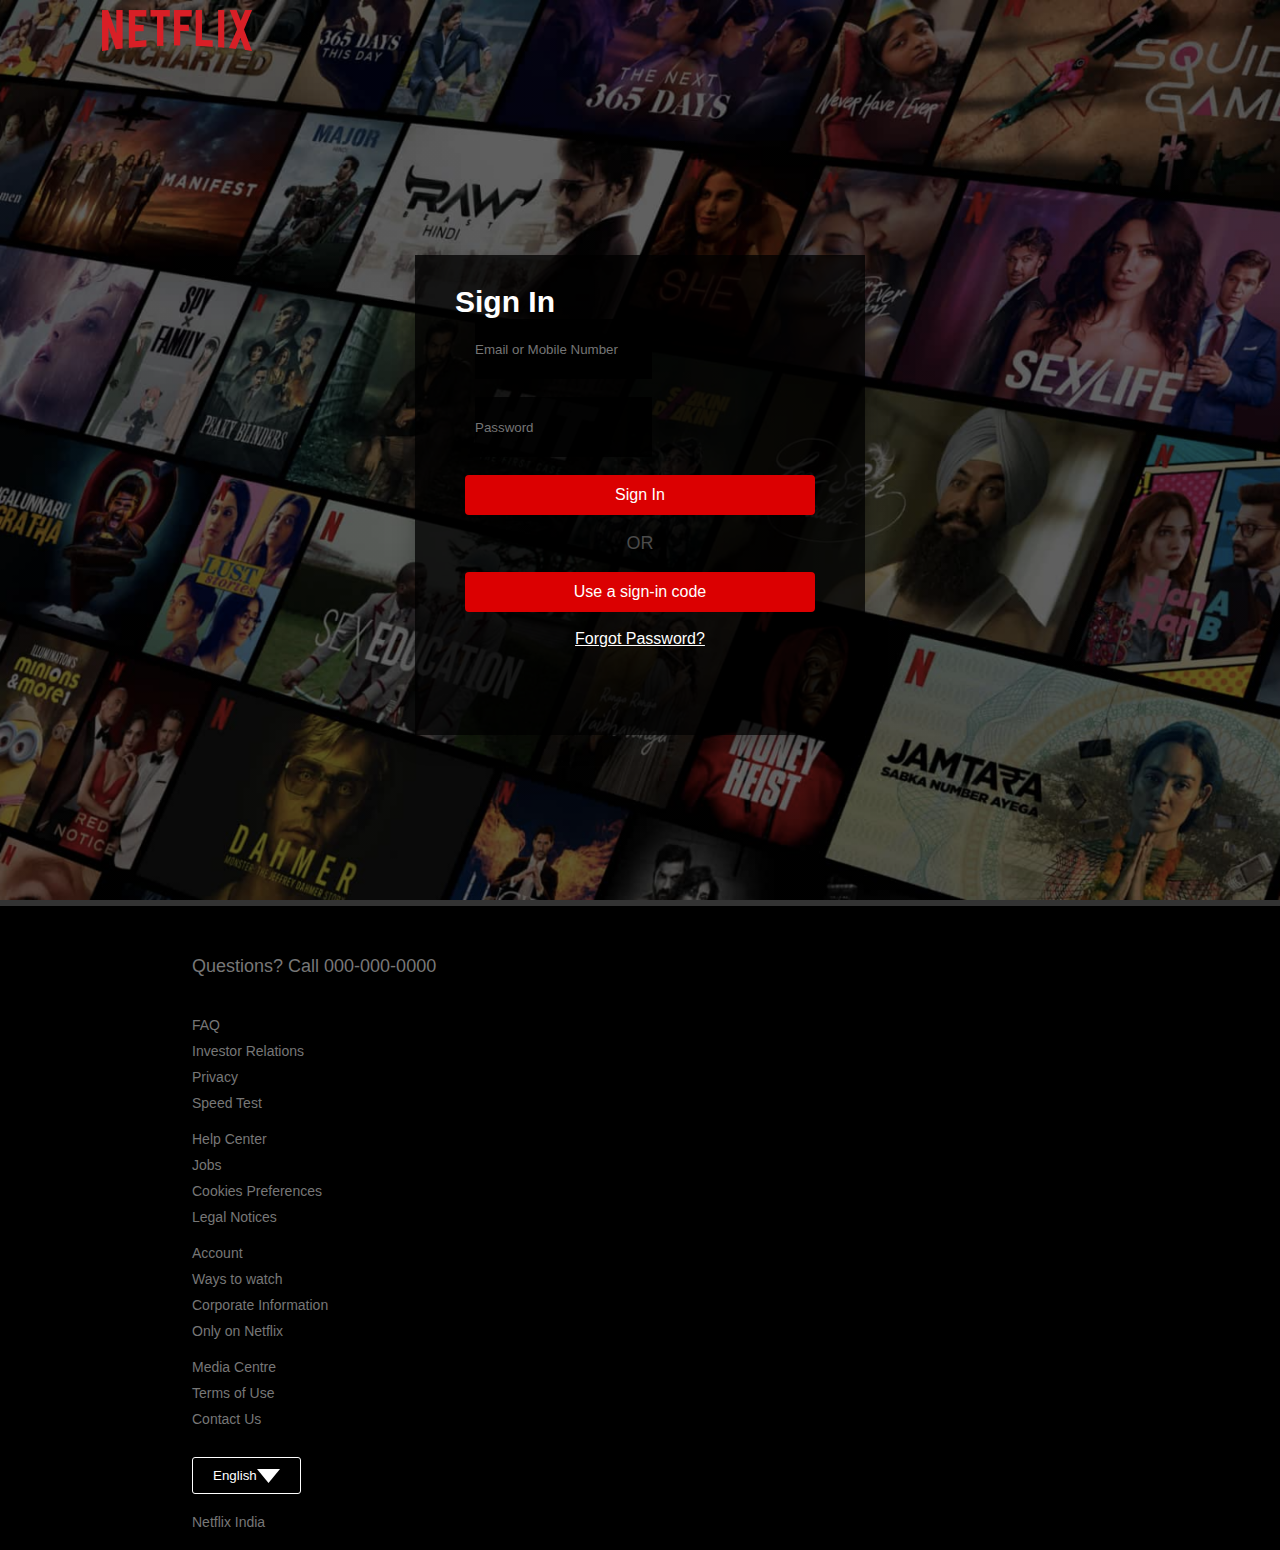
<file: signin.html>
<!DOCTYPE html>
<html>
    <head>
        <meta name="viewport" content="width=device-width, initial-scale=1.0">
        <title>Netflix</title>
        <link rel="stylesheet" href="style1.css">
    </head>
    <body>
        <div class="header">
        
            <img src="images/logo.png" class="logo">
            <div class="box">
                <h3>Sign In</h3>
                <form class="email-signup">
                <input type="email" placeholder="Email or Mobile Number" required>
                <br> 
                <input type="password" placeholder="Password" required>
                <br>
                <button type="submit">Sign In</button>  
                <br><br>
                <p>OR</p>
                <br>
                <button type="submit" class="b1">Use a sign-in code</button>
                <br>
                <br>
                <div class="fp"><ul><a href="#">Forgot Password?</a></ul></div>
               
            
            </form>
            </div>
     </div>   
     <div class="footer">
                <h2>Questions? Call 000-000-0000</h2>
                <div class="row">
                    <div class="col">
                        <a href="#">FAQ</a>
                        <a href="#">Investor Relations</a>
                        <a href="#">Privacy</a>
                        <a href="#">Speed Test</a>
                    </div>
                    <div class="col">
                        <a href="#">Help Center</a>
                        <a href="#">Jobs</a>
                        <a href="#">Cookies Preferences</a>
                        <a href="#">Legal Notices</a>
                    </div>
                    <div class="col">
                        <a href="#">Account</a>
                        <a href="#">Ways to watch</a>
                        <a href="#">Corporate Information</a>
                        <a href="#">Only on Netflix</a>
                    </div>
                    <div class="col">
                        <a href="#">Media Centre</a>
                        <a href="#">Terms of Use</a>
                        <a href="#">Contact Us</a>
                        
                    </div>
                </div>
                <button class="language-btn">English<img src="images/down-icon.png"></button>
               <p class="copyright-txt">Netflix India</p>
            </div>
    </body>
</html>
</file>
<file: style1.css>
*{
    margin:0;
    padding:0;
    font-family:'Poppins',sans-serif;
    box-sizing: border-box;
}
body{
    background:#000;
    color:#fff;
}
.header{
    width:100%;
    height:100vh;
   background: linear-gradient(rgba(0, 0, 0, 0.5), rgba(0, 0, 0, 0.5)),
            url('header-image.png');
    background-size: cover;
    background-position: center;
    padding:10px 8%;
    position:relative;
}
.logo{
    width:150px;
    cursor:pointer;
}
.box {
  width:450px;
  height:480px;
  position: absolute;
  top: 55%;
  left: 50%;
  transform: translate(-50%, -50%);
  background-color: #000000c5; 
  padding: 30px 40px;
  border-radius: 0px;
  box-shadow: 0 8px 20px rgba(0, 0, 0, 0.272);
  text-align: justify;
  z-index: 100; 
}
.box h3{
    font-size: 30px;
}
.box button{
    height:40px;
    width: 350px;

    text-align: center;
    border:0;
    outline:0;
    background:#db0001;
    color:#fff;
    padding:7px 20px;
    font-size: 16px;
    border-radius: 4px;
    margin-left: 10px;
    cursor: pointer;
}
.box p{
    font-size: large;
    color: #4b4b4b;
    text-align: center;
}
.b1{
    height:40px;
    width: 350px;

    text-align: center;
    border:0;
    outline:0;
    background:#db0001;
    color:#fff;
    padding:7px 20px;
    font-size: 16px;
    border-radius: 4px;
    margin-left: 10px;
    cursor: pointer;
}
.box input{
    height: 60px;
    top: 2%;
    flex:1;
    border: 5px;
    border-color: #ffffff;
    outline:0;
    margin-left:20px;
    background-color: #000000d6;
    color: #4b4b4b;
    display:flex;
    align-items: center;
    justify-content: space-between;
    padding: 10px 0;
}

.footer{
    padding:50px 15% 10px;
    border-top:6px solid #333;
    color:#777 ;
}
.footer h2{
    font-size: 18px;
    font-weight: 400;
    margin-bottom: 30px;

}
.footer .col{
    flex-basis: 25%;
    flex-grow: 1;
    margin-bottom: 20px;
}
.footer .col a{
    display: block;
    text-decoration: none;
    color:#777;
    font-size: 14px;
    margin-bottom: 10px;

}
.footer .row{
    align-items: flex-start;
    padding: 10px 0;
}
.footer .language-btn{
    color:#fff;
    padding:10px 20px;
    border-radius: 3px;
}
.copyright-txt{
    font-size: 14px;
    margin-top: 20px;
    margin-bottom: 10px;
}
.language-btn{
    display: inline-flex;
    align-items: center;
    background: transparent;
    border: 1px solid #fff;
    padding:7px 10px;
}
.fp{
    text-align: center;
}
.fp a{
    color: #fff;
    
}
</file>
